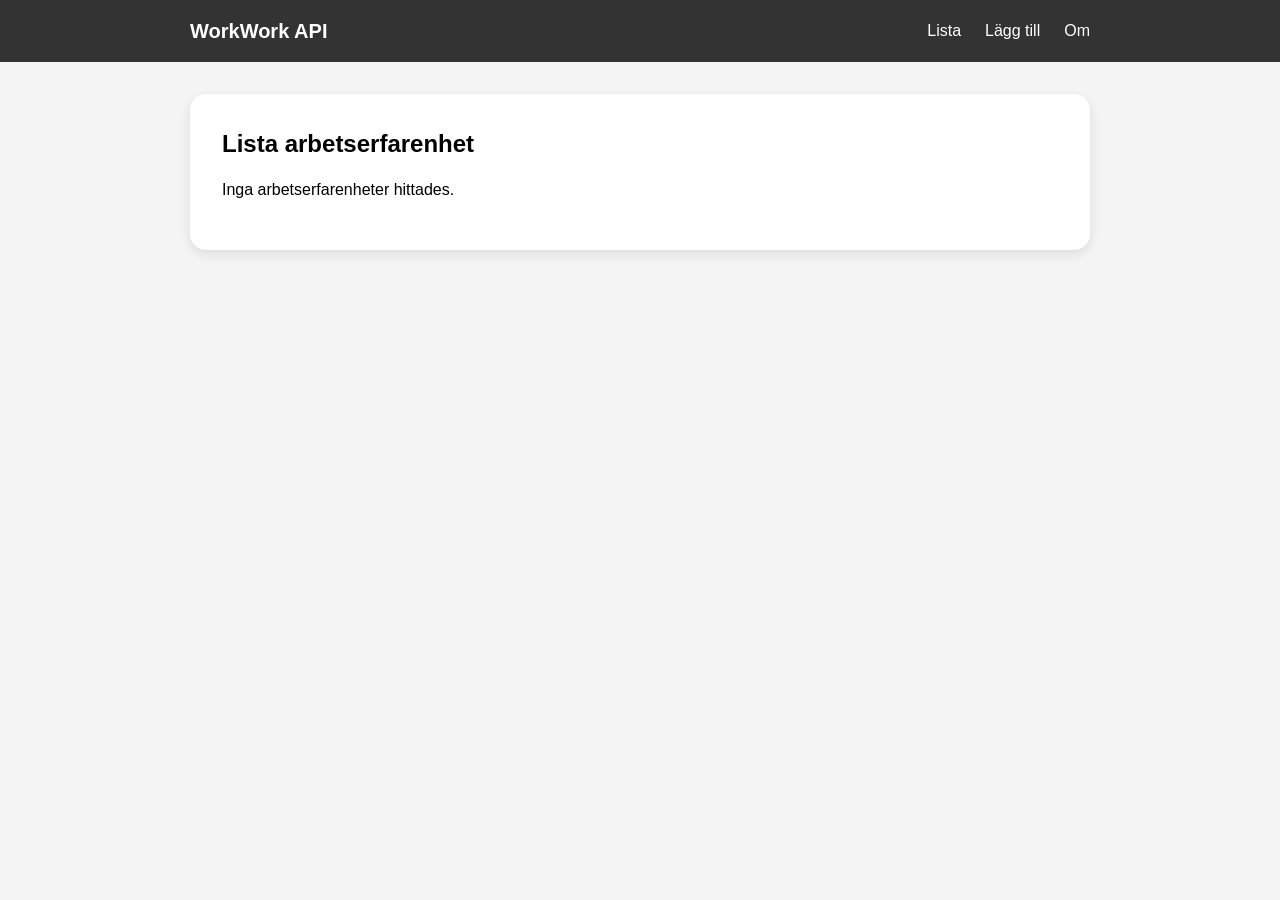
<file: index.html>
<!DOCTYPE html>
<html lang="sv">

<head>
    <meta charset="UTF-8">
    <meta name="viewport" content="width=device-width, initial-scale=1.0">

    <title>Lista arbetserfarenhet</title>

    <link rel="stylesheet" href="styles.css">
    <script defer src="main.js"></script>
</head>

<body>

    <header>
        <div class="container">
            <div class="logo">
                <a href="/">WorkWork API</a>
            </div>

            <nav class="nav">
                <a href="index.html">Lista</a>
                <a href="add.html">Lägg till</a>
                <a href="about.html">Om</a>
            </nav>
        </div>

    </header>

    <main>
        <div class="container">
            <section>
                <h1>Lista arbetserfarenhet</h1>
                <div id="work-list" class="work-list">
                    <p class="empty-message">Inga arbetserfarenheter hittades.</p>
                </div>
            </section>
        </div>
    </main>

</body>

</html>
</file>
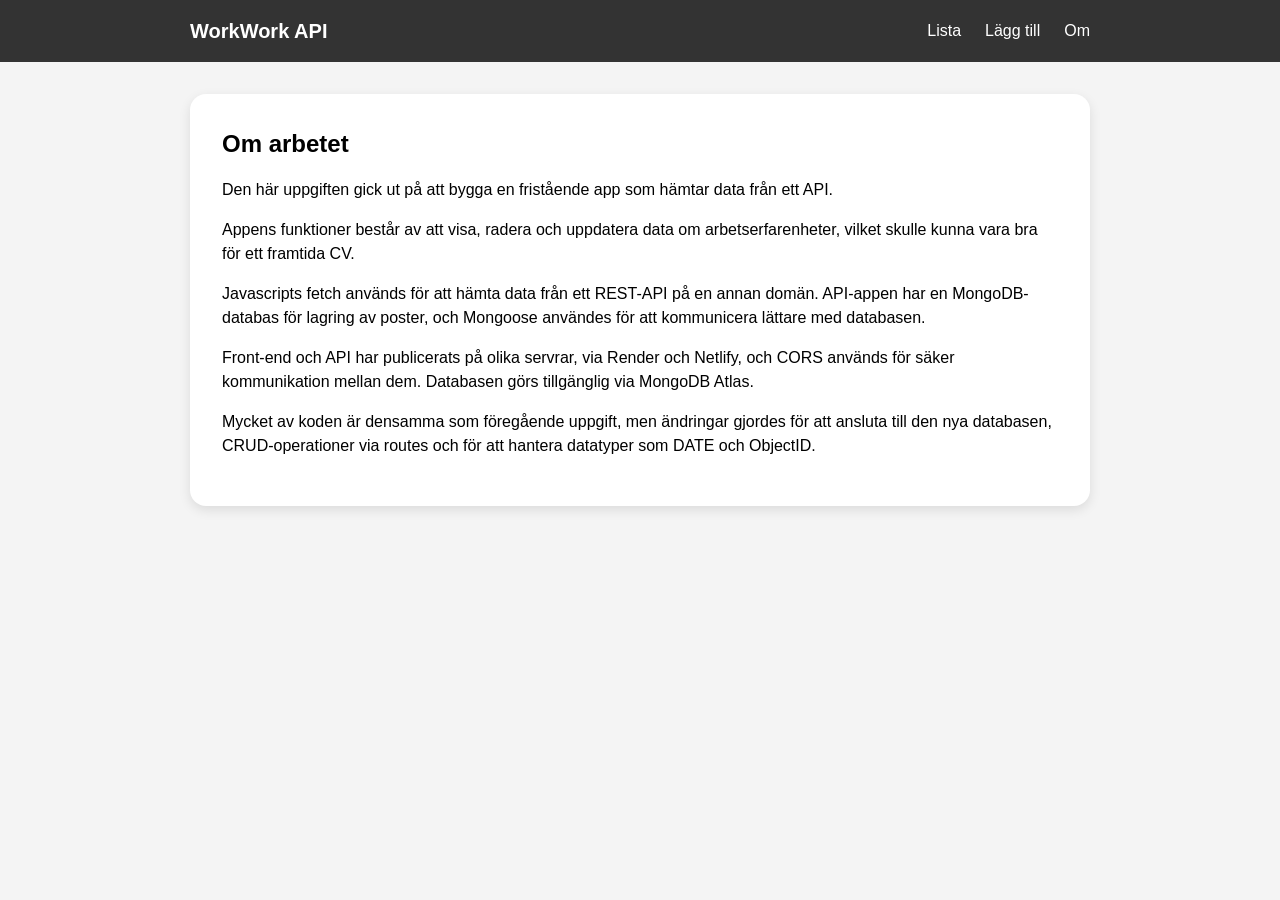
<file: about.html>
<!DOCTYPE html>
<html lang="sv">
<head>
    <meta charset="UTF-8">
    <meta name="viewport" content="width=device-width, initial-scale=1.0">

    <title>Om arbetet</title>

    <link rel="stylesheet" href="styles.css">
    <script defer src="main.js"></script>
</head>

<body>

    <header>
        <div class="container">
            <div class="logo">
                <a href="/">WorkWork API</a>
            </div>

            <nav class="nav">
                <a href="index.html">Lista</a>
                <a href="add.html">Lägg till</a>
                <a href="about.html">Om</a>
            </nav>
        </div>

    </header>

    <main>
        <div class="container">
            <section>
                <h1>Om arbetet</h1>
                <p>Den här uppgiften gick ut på att bygga en fristående app som hämtar data från ett API.</p>
                <p>Appens funktioner består av att visa, radera och uppdatera data om arbetserfarenheter, vilket skulle kunna vara bra för ett framtida CV.</p>
                <p>Javascripts fetch används för att hämta data från ett REST-API på en annan domän. API-appen har en MongoDB-databas för lagring av poster, och Mongoose användes för att kommunicera lättare med databasen.</p>
                <p>Front-end och API har publicerats på olika servrar, via Render och Netlify, och CORS används för säker kommunikation mellan dem. Databasen görs tillgänglig via MongoDB Atlas.</p>
                <p>Mycket av koden är densamma som föregående uppgift, men ändringar gjordes för att ansluta till den nya databasen, CRUD-operationer via routes och för att hantera datatyper som DATE och ObjectID.</p>
            </section>
        </div>
    </main>

</body>

</html>
</file>
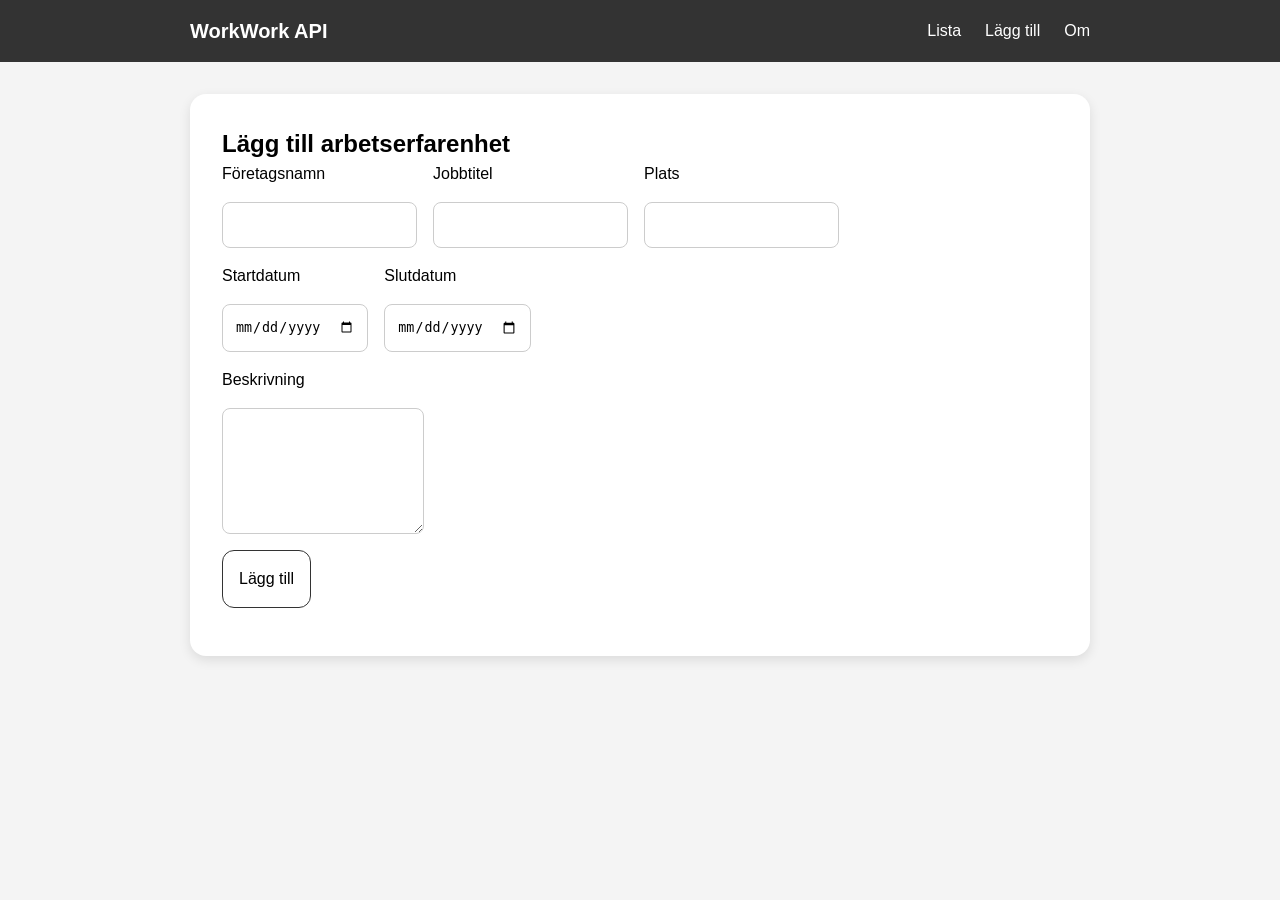
<file: add.html>
<!DOCTYPE html>
<html lang="sv">

<head>
    <meta charset="UTF-8">
    <meta name="viewport" content="width=device-width, initial-scale=1.0">

    <title>Lägg till arbetserfarenhet</title>

    <link rel="stylesheet" href="styles.css">
    <script defer src="main.js"></script>
</head>

<body>

    <header>
        <div class="container">
            <div class="logo">
                <a href="/">WorkWork API</a>
            </div>

            <nav class="nav">
                <a href="index.html">Lista</a>
                <a href="add.html">Lägg till</a>
                <a href="about.html">Om</a>
            </nav>
        </div>

    </header>

    <main>
        <div class="container">
            <section>
                <h1>Lägg till arbetserfarenhet</h1>
                <form id="workForm">

                    <div class="row">
                        <div class="col">
                            <label for="companyname">Företagsnamn</label>
                            <input type="text" id="companyname" name="companyname">
                        </div>

                        <div class="col">
                            <label for="jobtitle">Jobbtitel</label>
                            <input type="text" id="jobtitle" name="jobtitle">
                        </div>

                        <div class="col">
                            <label for="location">Plats</label>
                            <input type="text" id="location" name="location">
                        </div>
                    </div>

                    <div class="row">

                        <div class="col">
                            <label for="startdate">Startdatum</label>
                            <input type="date" id="startdate" name="startdate">
                        </div>

                        <div class="col">
                            <label for="enddate">Slutdatum</label>
                            <input type="date" id="enddate" name="enddate">
                        </div>
                    </div>

                    <div class="row">
                        <div class="col">
                            <label for="description">Beskrivning</label>
                            <textarea id="description" name="description" rows="5"></textarea>
                        </div>
                    </div>

                    <button type="submit">Lägg till</button>

                </form>

                <p id="message"></p>
            </section>
        </div>
    </main>

</body>

</html>
</file>
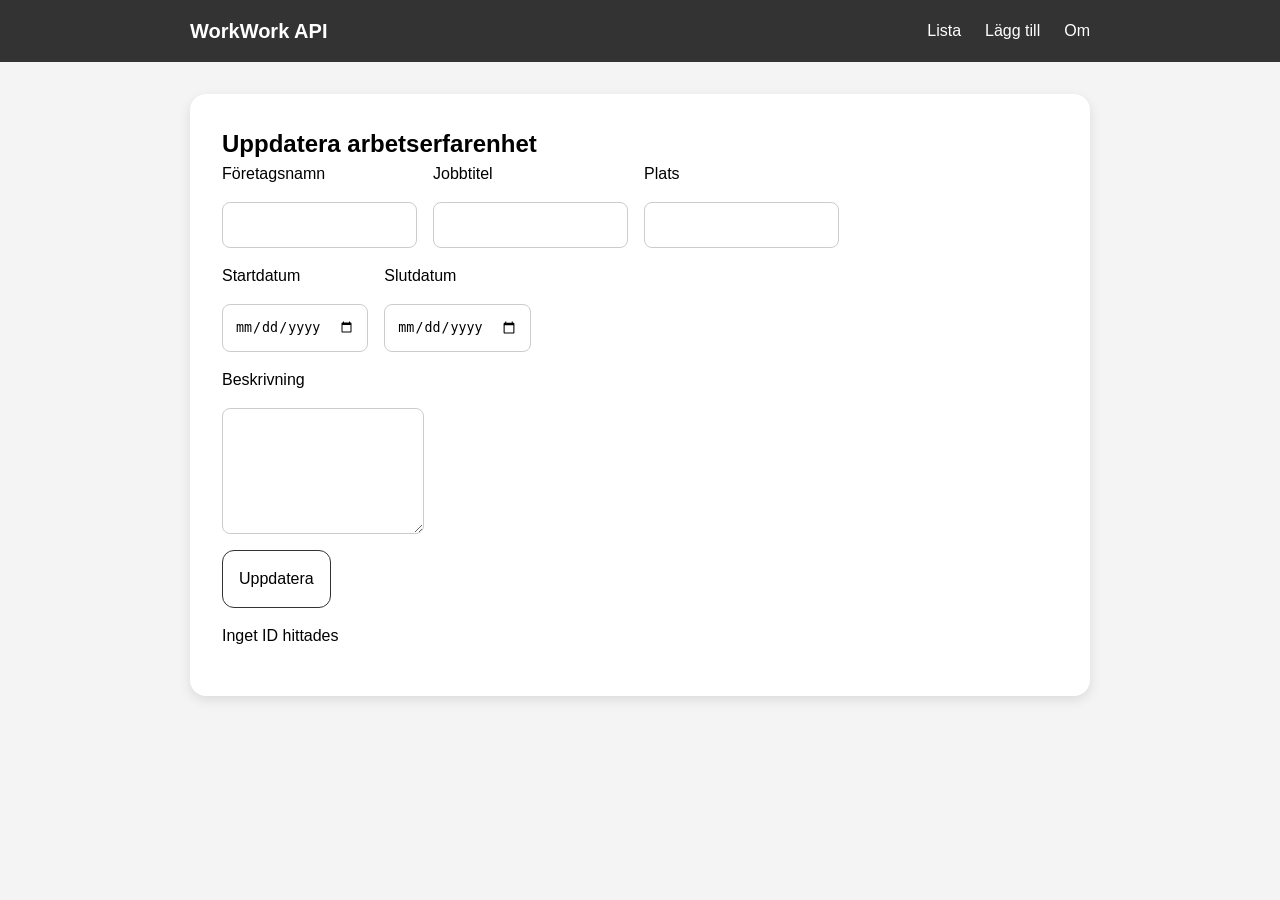
<file: update.html>
<!DOCTYPE html>
<html lang="sv">

<head>
    <meta charset="UTF-8">
    <meta name="viewport" content="width=device-width, initial-scale=1.0">

    <title>Uppdatera arbetserfarenhet</title>

    <link rel="stylesheet" href="styles.css">
    <script defer src="main.js"></script>
</head>

<body>

    <header>
        <div class="container">
            <div class="logo">
                <a href="/">WorkWork API</a>
            </div>

            <nav class="nav">
                <a href="index.html">Lista</a>
                <a href="add.html">Lägg till</a>
                <a href="about.html">Om</a>
            </nav>
        </div>

    </header>

    <main>
        <div class="container">
            <section>
                <h1>Uppdatera arbetserfarenhet</h1>
                <form id="updateForm">

                    <div class="row">
                        <div class="col">
                            <label for="companyname">Företagsnamn</label>
                            <input type="text" id="companyname" name="companyname">
                        </div>

                        <div class="col">
                            <label for="jobtitle">Jobbtitel</label>
                            <input type="text" id="jobtitle" name="jobtitle">
                        </div>

                        <div class="col">
                            <label for="location">Plats</label>
                            <input type="text" id="location" name="location">
                        </div>
                    </div>

                    <div class="row">

                        <div class="col">
                            <label for="startdate">Startdatum</label>
                            <input type="date" id="startdate" name="startdate">
                        </div>

                        <div class="col">
                            <label for="enddate">Slutdatum</label>
                            <input type="date" id="enddate" name="enddate">
                        </div>
                    </div>

                    <div class="row">
                        <div class="col">
                            <label for="description">Beskrivning</label>
                            <textarea id="description" name="description" rows="5"></textarea>
                        </div>
                    </div>

                    <button type="submit">Uppdatera</button>

                </form>

                <p id="message"></p>
            </section>
        </div>
    </main>

</body>

</html>
</file>
<file: styles.css>
/* reset */
* {
  margin: 0;
  padding: 0;
  line-height: 1.5;
  box-sizing: border-box;
}

/* layout */
body {
  min-height: 100vh;
  display: flex;
  flex-direction: column;
  background-color: #f4f4f4;
  font-family: Arial, Helvetica, sans-serif;
}

main {
    flex-grow: 1;
}

.container {
    max-width: 900px;
    margin: 0 auto;
}

section {
  margin: 2rem 0;
  padding: 2rem;
  border-radius: 1rem;
  box-shadow: 0 4px 12px rgba(0,0,0,0.1);
  background-color: #fff;
}

/* elements */
img, picture {
  display: block;
  max-width: 100%;
}

ul, ol {
  list-style: none;
}

a {
    text-decoration: none;
    color: inherit;
}

hr, p, h2 {
  margin: 1rem 0;
}

button {
  padding: 1rem;
  border: 1px solid #333;
  border-radius: 0.75rem;
  background: white;
  font-size: 1rem;
  cursor: pointer;
  transition: background 0.2s ease;
}

button:hover {
  background: #f4f4f4;
}

input, textarea {
  padding: 0.75rem;
  border: 1px solid #ccc;
  border-radius: 0.5rem;
}

.row {
  display:flex;
  flex-direction: row;
  align-items: center;
  gap: 1rem;
  margin-bottom: 1rem;
}

.col {
  display:flex;
  flex-direction: column;
  gap: 1rem;
}

header {
    width: 100%;
    background-color: #333;
    color: white;
    padding: 1rem 0;
}

header .container {
    display:flex;
    flex-direction: row;
    align-items: center;
    justify-content: space-between;
    gap: 2rem;
}

.logo a {
  font-size: 1.25rem;
  font-weight: bold;
}

.nav {
  display: flex;
  gap: 1.5rem;
}

.nav a {
  transition: opacity 0.2s ease;
}

.nav a:hover {
  opacity: 0.75;
}

.active {
  text-decoration: underline;
}

/* responsive */
@media (max-width: 800px) {
  header .container{
    flex-direction: column;
    gap: 1.25rem;
  }

  .nav {
    flex-direction: column;
    align-items: center;
    gap: 0.75rem;
  }

  .row {
  flex-direction: column;
  align-items: start;
  }

}

.work-list {
    display: grid;
    gap: 1rem;
}

.work-card {
    padding: 1rem;
    margin: 1rem 0;
    border: 1px solid #ccc;
    border-radius: 8px;
    justify-content: space-between;
}

.work-card-buttons {
    display: flex;
    gap: 1rem;
    margin-top: 1rem;
}

.work-card-buttons button {
    padding: 12px;
}
</file>
